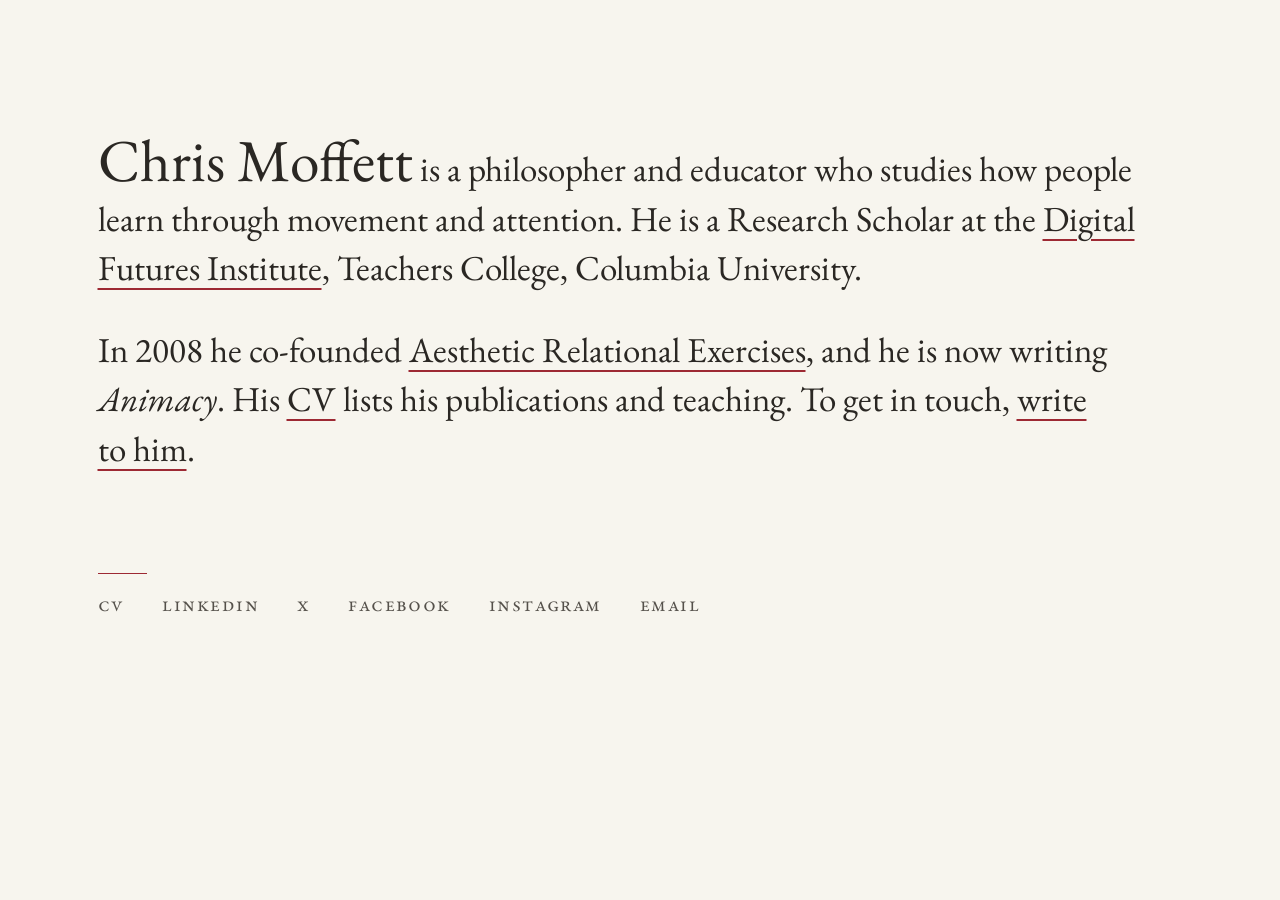
<file: index.html>
<!doctype html>
<html lang="en">
<head>
<meta charset="utf-8">
<meta name="viewport" content="width=device-width, initial-scale=1">
<title>Chris Moffett</title>
<meta name="description" content="Chris Moffett: philosophy, education and the body. Research Scholar at the Digital Futures Institute, Teachers College, Columbia University.">
<link rel="canonical" href="https://chrismoffett.com/">
<meta property="og:type" content="profile">
<meta property="og:url" content="https://chrismoffett.com/">
<meta property="og:title" content="Chris Moffett">
<meta property="og:description" content="Chris Moffett: philosophy, education and the body. Research Scholar at the Digital Futures Institute, Teachers College, Columbia University.">
<meta property="og:site_name" content="Chris Moffett">
<meta property="profile:first_name" content="Chris">
<meta property="profile:last_name" content="Moffett">
<meta name="twitter:card" content="summary">
<meta name="twitter:site" content="@chrismoffett">
<meta name="author" content="Chris Moffett">
<link rel="preconnect" href="https://fonts.googleapis.com">
<link rel="preconnect" href="https://fonts.gstatic.com" crossorigin>
<link href="https://fonts.googleapis.com/css2?family=EB+Garamond:ital,wght@0,400;0,500;1,400;1,500&display=block" rel="stylesheet">
<link rel="stylesheet" href="style.css">
<script type="application/ld+json">
{
  "@context": "https://schema.org",
  "@type": "ProfilePage",
  "dateModified": "2026-11-23",
  "mainEntity": {
    "@type": "Person",
    "name": "Chris Moffett",
    "url": "https://chrismoffett.com/",
    "jobTitle": "Research Scholar",
    "affiliation": {
      "@type": "Organization",
      "name": "Digital Futures Institute, Teachers College, Columbia University",
      "url": "https://www.tc.columbia.edu/digitalfuturesinstitute/"
    },
    "knowsAbout": ["Philosophy of education", "Embodied learning", "Somatic education", "Aesthetics"],
    "sameAs": [
      "https://www.tc.columbia.edu/faculty/cm2189",
      "https://orcid.org/0000-0002-6440-7702",
      "https://scholar.google.com/citations?user=Jp4s57oAAAAJ",
      "https://tc.academia.edu/CMoffett",
      "https://philpeople.org/profiles/chris-moffett",
      "https://aestheticrelationalexercises.com/",
      "https://chrismoffett.github.io/cv/",
      "https://www.linkedin.com/in/moffettchris/",
      "https://x.com/chrismoffett",
      "https://www.facebook.com/christopher.moffett/",
      "https://www.instagram.com/_chrismoffett_/"
    ]
  }
}
</script>
</head>
<body>
<main>
<p><span class="n">Chris Moffett</span> is a philosopher and educator who studies how people learn through movement and attention. He is a Research Scholar at the <a href="https://www.tc.columbia.edu/digitalfuturesinstitute/">Digital Futures Institute</a>, Teachers College, Columbia University.</p>

<p>In 2008 he co-founded <a href="https://aestheticrelationalexercises.com/">Aesthetic Relational Exercises</a>, and he is now writing <em>Animacy</em>. His <a href="https://chrismoffett.github.io/cv/">CV</a> lists his publications and teaching. To get in touch, <a href="&#109;&#97;&#105;&#108;&#116;&#111;&#58;&#99;&#104;&#114;&#105;&#115;&#64;&#99;&#104;&#114;&#105;&#115;&#109;&#111;&#102;&#102;&#101;&#116;&#116;&#46;&#99;&#111;&#109;">write to him</a>.</p>

<hr class="rule">
<p class="contact"><a href="https://chrismoffett.github.io/cv/">CV</a><a href="https://www.linkedin.com/in/moffettchris/">LinkedIn</a><a href="https://x.com/chrismoffett">X</a><a href="https://www.facebook.com/christopher.moffett/">Facebook</a><a href="https://www.instagram.com/_chrismoffett_/">Instagram</a><a href="&#109;&#97;&#105;&#108;&#116;&#111;&#58;&#99;&#104;&#114;&#105;&#115;&#64;&#99;&#104;&#114;&#105;&#115;&#109;&#111;&#102;&#102;&#101;&#116;&#116;&#46;&#99;&#111;&#109;">Email</a></p>
</main>
</body>
</html>
</file>
<file: style.css>
:root { --footer-font: "EB Garamond", Georgia, serif; --ink: #2a2723; --muted: #77736c; --bg: #f7f5ee; --accent: #9d2933; }
@media (prefers-color-scheme: dark) {
  :root { --ink: #ecebe7; --muted: #9a9893; --bg: #141413; --accent: #e0868d; }
}
html, body { margin: 0; background: var(--bg); color: var(--ink); font-family: "EB Garamond", Georgia, serif; -webkit-text-size-adjust: 100%; }
main { max-width: 31em; margin: 0 auto; padding: 16vh 24px 10vh; font-size: clamp(22px, 2.9vw, 35px); line-height: 1.42; }
p { margin: 0 0 .9em; text-wrap: pretty; }
a { color: inherit; text-decoration: underline; text-decoration-thickness: .05em; text-underline-offset: .22em; text-decoration-color: #9d2933; text-decoration-skip-ink: auto; }
a:hover, a:focus-visible { text-decoration-thickness: .08em; }
/* Run-in name: keep "Moffett" in one text run so the ff ligature holds; no letter-spacing here. */
.n { font-style: normal; font-weight: 400; font-size: 1.7em; line-height: 0; vertical-align: baseline; }
/* Footer (option 2b): short red rule, then small-cap links. Change --footer-font to swap the footer typeface. */
.rule { width: 1.4em; height: 1px; border: 0; background: #9d2933; margin: 2.84em 0 .44em; }
.contact { font-family: var(--footer-font); font-size: .6em; font-variant-caps: all-small-caps; letter-spacing: .07em; color: #55514b; margin: 0; display: flex; flex-wrap: wrap; gap: .4em 1.8em; }
.contact a { color: #55514b; text-decoration: none; }
.contact a:hover, .contact a:focus-visible { text-decoration: underline; text-decoration-thickness: .05em; text-underline-offset: .22em; text-decoration-color: #9d2933; }
</file>
